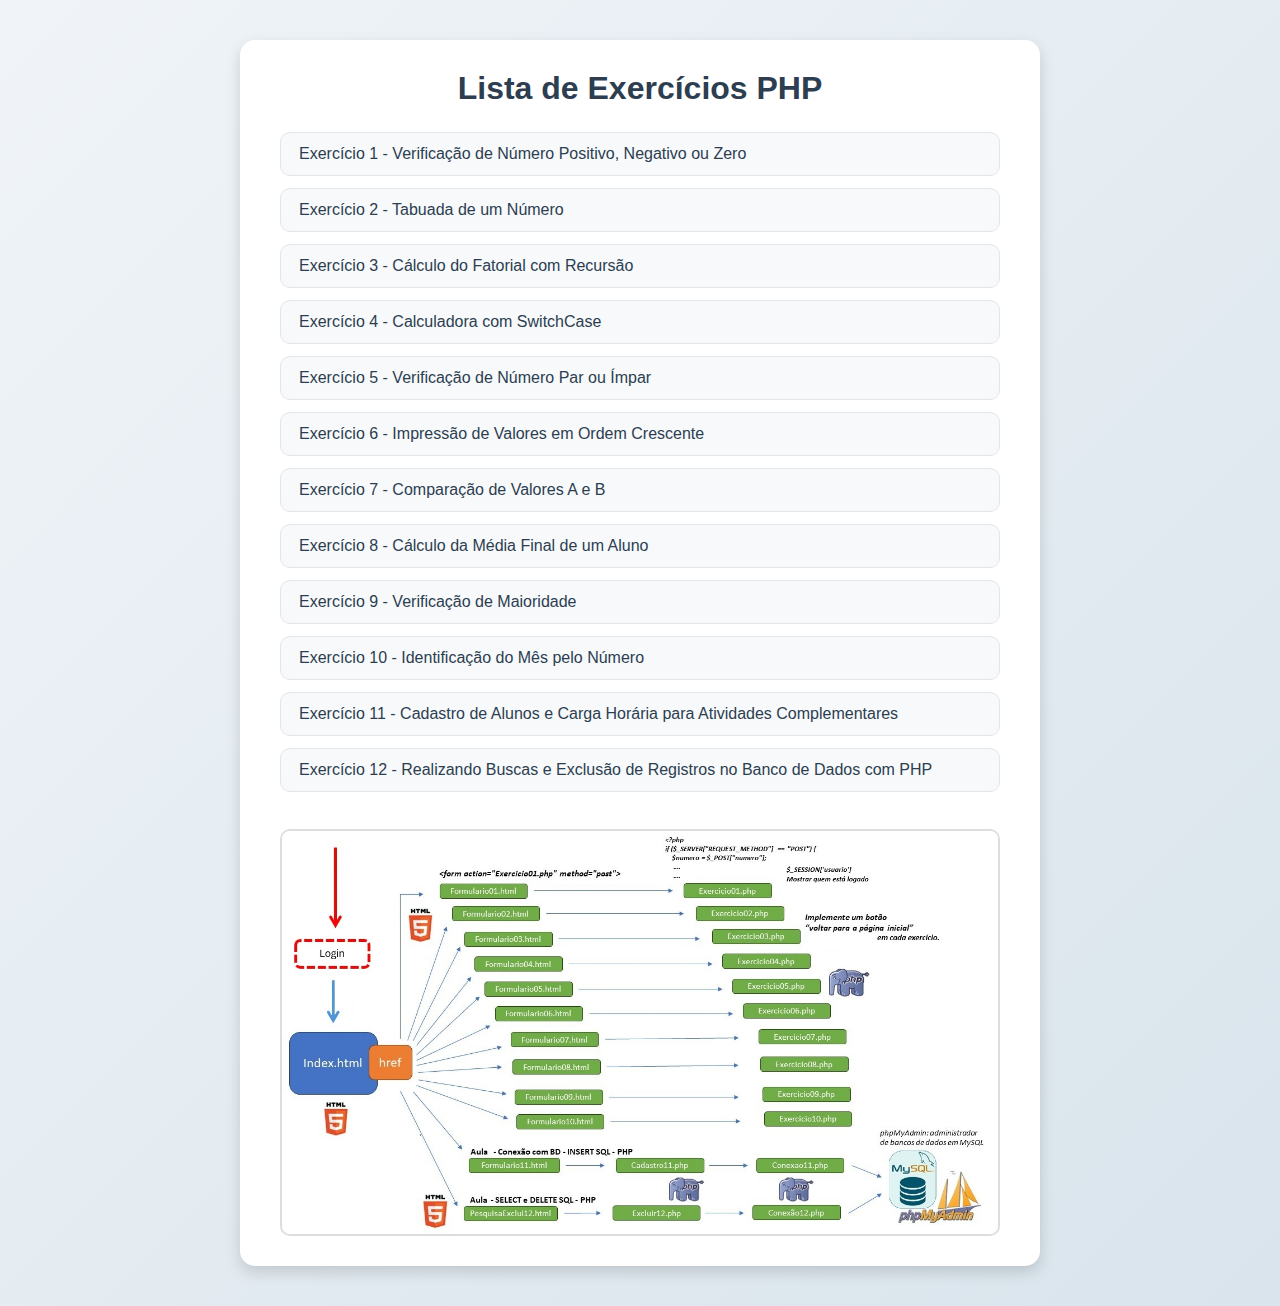
<file: index.html>
<!DOCTYPE html>
<html lang="pt-br">

<head>
    <meta charset="UTF-8">
    <meta name="viewport" content="width=device-width, initial-scale=1.0">
    <title>Pagina Inicial</title>
    <link rel="stylesheet" href="index.css">
</head>

<body>
    <div class="container">
        <h1>Lista de Exercícios PHP</h1>
        <ul>
            <li><a href="exercicio1/exercicio1.html">Exercício 1 - Verificação de Número Positivo, Negativo ou Zero</a></li>
            <li><a href="exercicio2/exercicio2.html">Exercício 2 - Tabuada de um Número</a></li>
            <li><a href="exercicio3/exercicio3.html">Exercício 3 - Cálculo do Fatorial com Recursão</a></li>
            <li><a href="exercicio4/exercicio4.html">Exercício 4 - Calculadora com SwitchCase</a></li>
            <li><a href="exercicio5/exercicio5.html">Exercício 5 - Verificação de Número Par ou Ímpar</a></li>
            <li><a href="exercicio6/exercicio6.html">Exercício 6 - Impressão de Valores em Ordem Crescente</a></li>
            <li><a href="exercicio7/exercicio7.html">Exercício 7 - Comparação de Valores A e B</a></li>
            <li><a href="exercicio8/exercicio8.html">Exercício 8 - Cálculo da Média Final de um Aluno</a></li>
            <li><a href="exercicio9/exercicio9.html">Exercício 9 - Verificação de Maioridade</a></li>
            <li><a href="exercicio10/exercicio10.html">Exercício 10 - Identificação do Mês pelo Número</a></li>
            <li><a href="exercicio11.html">Exercício 11 - Cadastro de Alunos e Carga Horária para Atividades
                    Complementares </a></li>
            <li><a href="exercicio12.html">Exercício 12 - Realizando Buscas e Exclusão de Registros no Banco de Dados
                    com PHP </a></li>
            <img src="EstruturaExercicios.jpg" alt="Estrutura dos Exercícios" />
        </ul>
    </div>
</body>

</html>
</file>
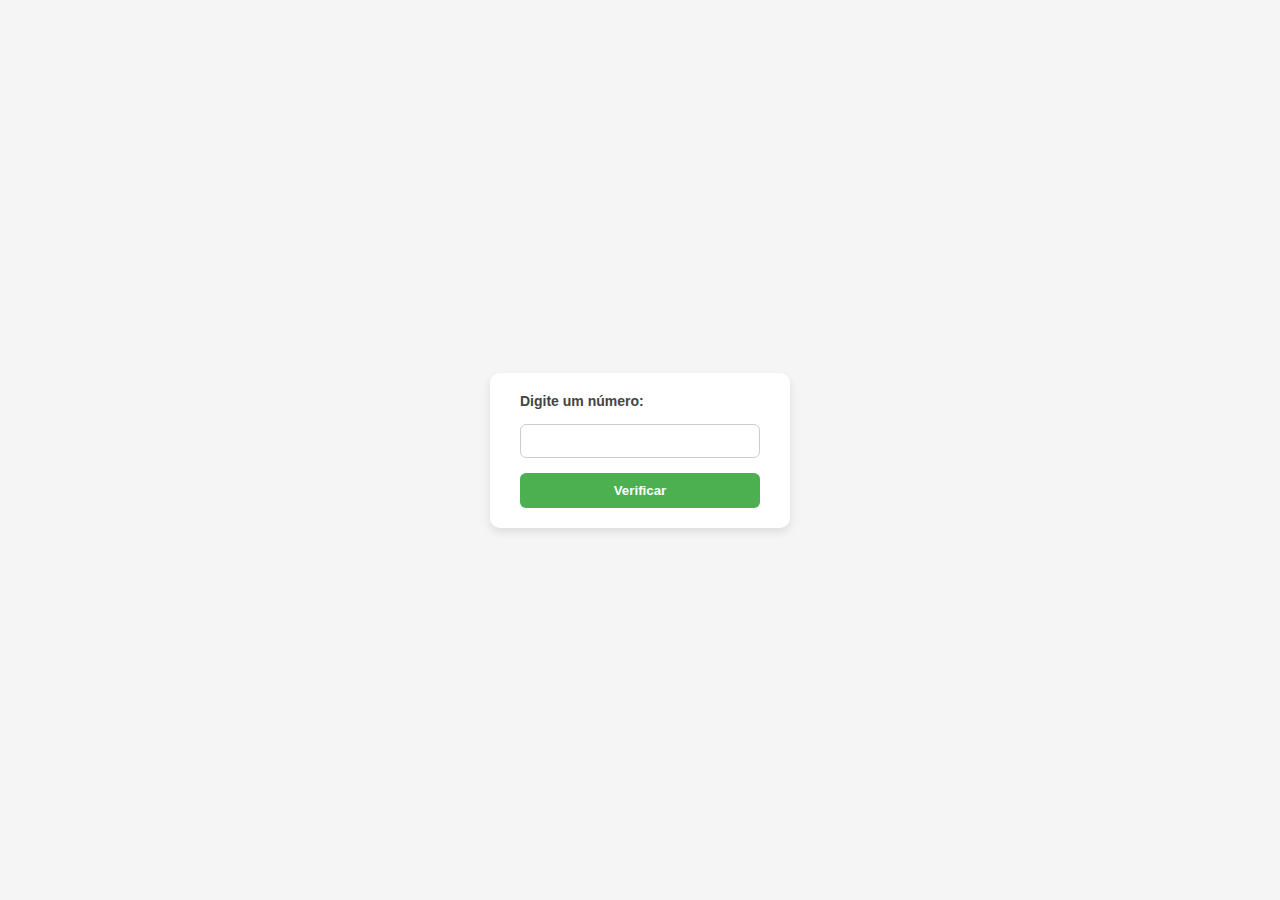
<file: exercicio1/exercicio1.html>
<!DOCTYPE html>
<html lang="pt-br">
<head>
    <meta charset="UTF-8">
    <title>Verificação de Número</title>
    <link rel="stylesheet" href="exercicio1.css">
</head>
<body>

    <form action="exercicio1.php" method="post">
        <label for="numero">Digite um número:</label>
        <input type="number" name="numero" id="numero" required>
        <button type="submit">Verificar</button>
    </form>


</body>
</html>
</file>
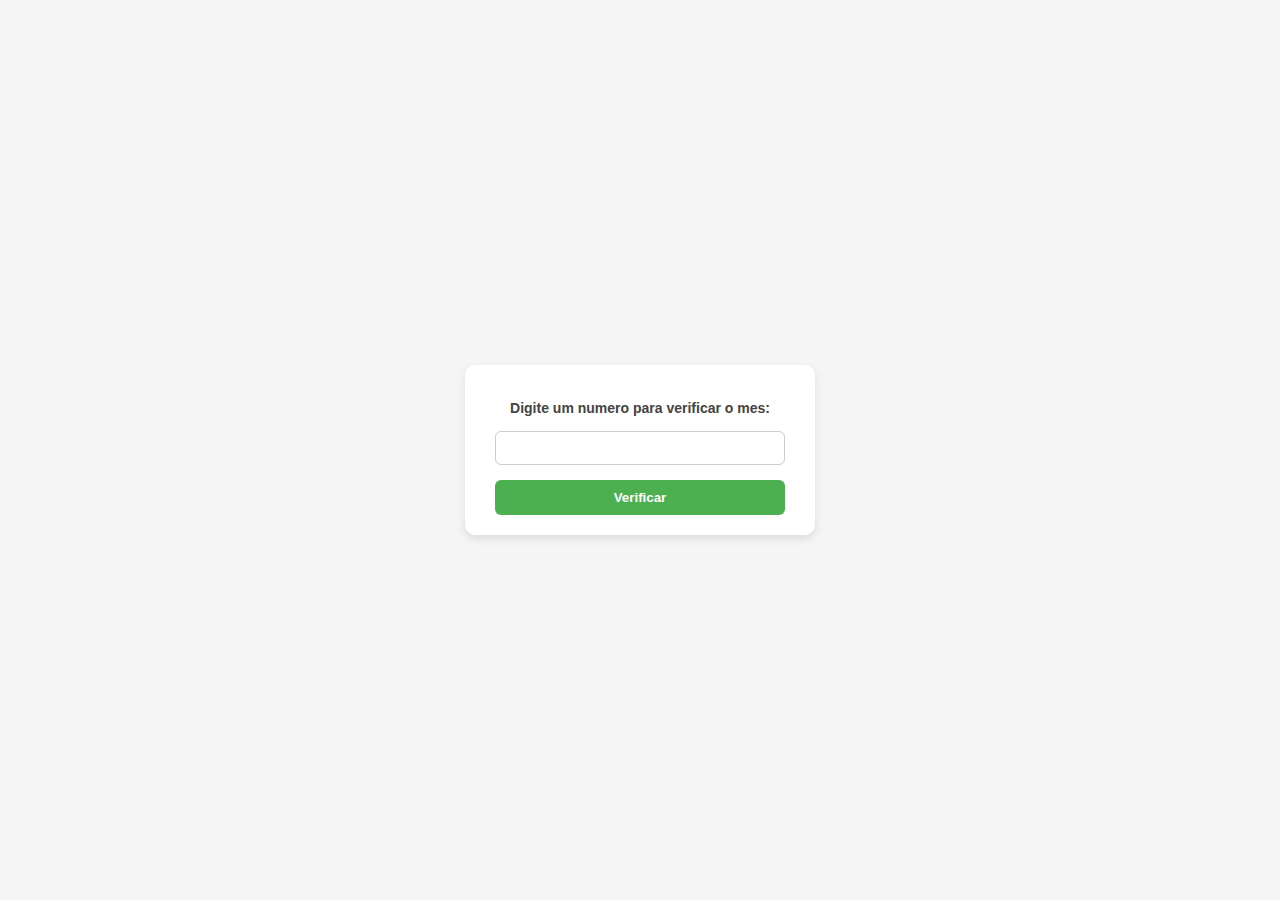
<file: exercicio10/exercicio10.html>
<!DOCTYPE html>
<html lang="pt-br">
<head>
    <meta charset="UTF-8">
    <meta name="viewport" content="width=device-width, initial-scale=1.0">
    <title>Verificador de mes</title>
    <link rel="stylesheet" href="exercicio10.css">
</head>
<body>
     <div class="container">
        <form action="exercicio10.php" method="post">
            <label for="mes">Digite um numero para verificar o mes:</label>
            <input type="number" name="mes" id="mes" required>
            <button type="submit">Verificar</button>
        </form>
    </div>
</body>
</html>
</file>
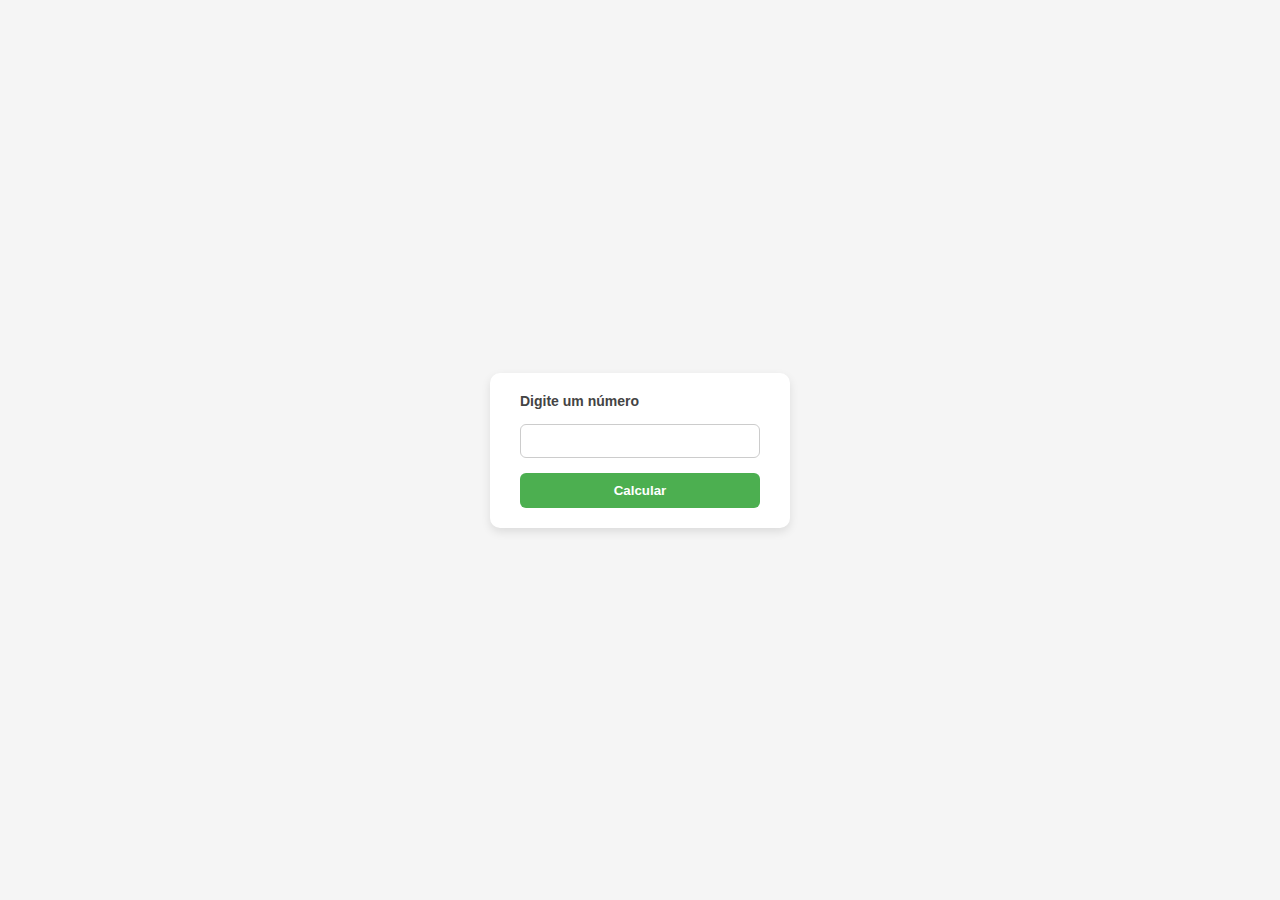
<file: exercicio2/exercicio2.html>
<!DOCTYPE html>
<html lang="pt-br">
<head>
    <meta charset="UTF-8">
    <meta name="viewport" content="width=device-width, initial-scale=1.0">
    <title>Tabuada</title>
    <link rel="stylesheet" href="exercicio2.css">
</head>
<body>
    <form action="exercicio2.php" method="post">
        <label for="numero">Digite um número</label>
        <input type="number" name="numero" id="numero" required>
        <button type="submit">Calcular</button>
    </form>
</body>
</html>
</file>
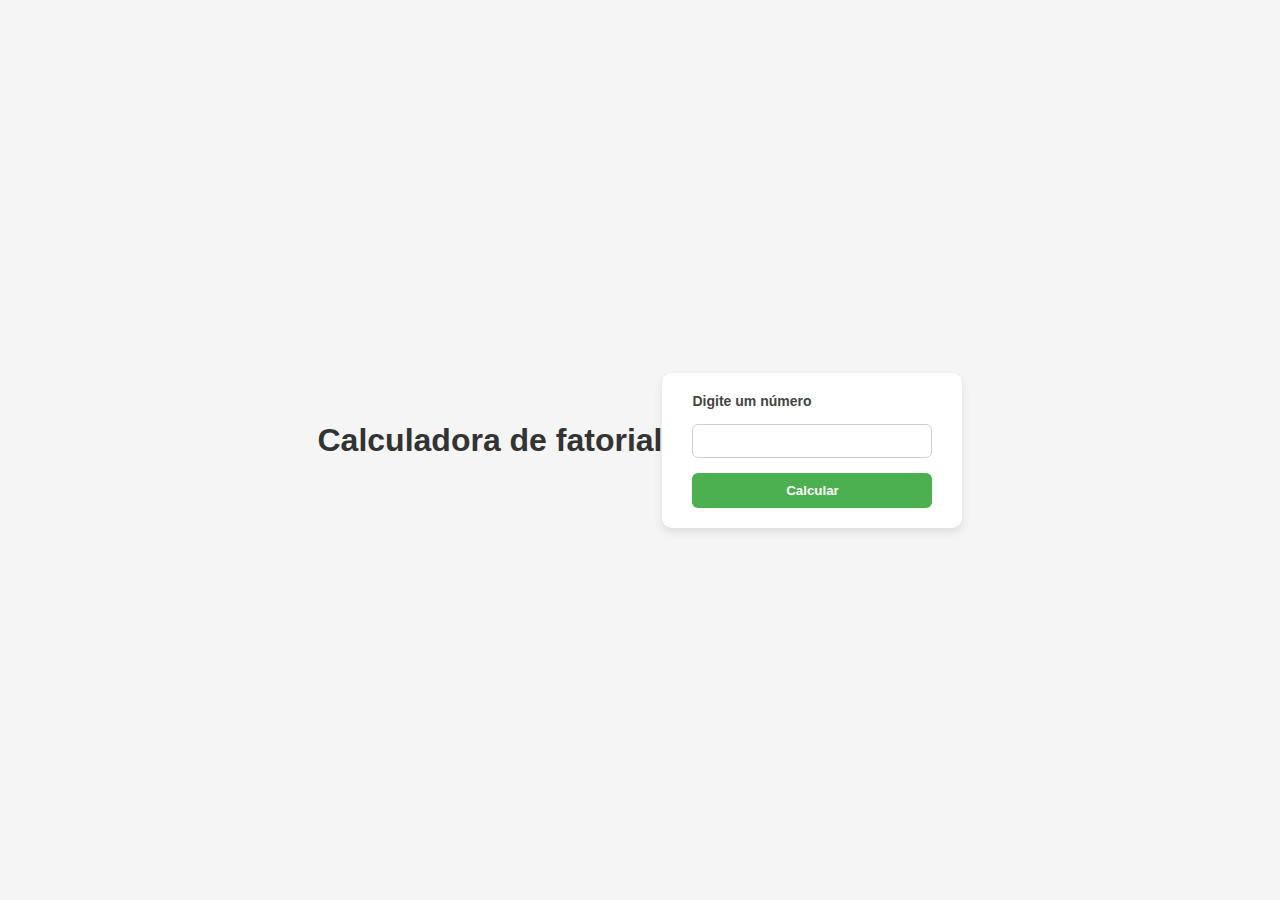
<file: exercicio3/exercicio3.html>
<!DOCTYPE html>
<html lang="pt-br">
<head>
    <meta charset="UTF-8">
    <meta name="viewport" content="width=device-width, initial-scale=1.0">
    <title>Fatorial</title>
    <link rel="stylesheet" href="exercicio3.css">
</head>
<body>
    <h1>Calculadora de fatorial</h1>

    <form action="exercicio3.php" method="post">
        <label for="numero">Digite um número</label>
        <input type="number" name="numero" id="numero" required>
        <button type="submit">Calcular</button>
    </form>
</body>
</html>
</file>
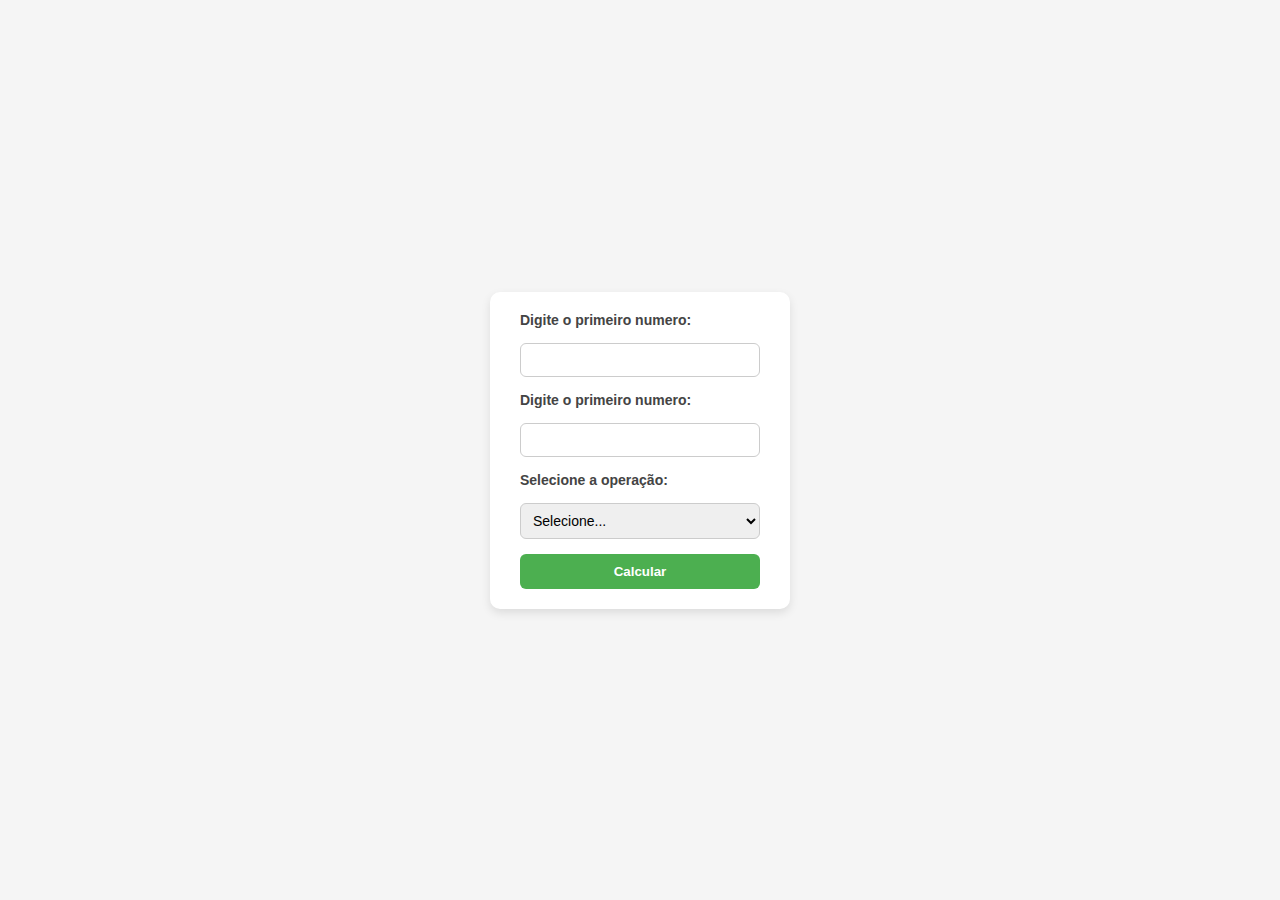
<file: exercicio4/exercicio4.html>
<!DOCTYPE html>
<html lang="pt-br">
<head>
    <meta charset="UTF-8">
    <meta name="viewport" content="width=device-width, initial-scale=1.0">
    <title>Calculadora</title>
    <link rel="stylesheet" href="exercicio4.css">
</head>
<body>
    <form action="exercicio4.php" method="post">
        <label for="num1">Digite o primeiro numero:</label>
        <input type="number" name="num1" id="num1" required>
        <label for="num2">Digite o primeiro numero:</label>
        <input type="number" name="num2" id="num2" required>
        <label for="operacao">Selecione a operação:</label>
        <select name="operacao" id="operacao" required>
         <option value="">Selecione...</option>
         <option value="+">Soma</option>
         <option value="-">Subtração</option>
         <option value="/">Divisão</option>
         <option value="*">Multiplicação</option>
         <option value="^">Potencia</option>
         <option value="√">Raiz</option>
        </select>
        <button type="submit">Calcular</button>
    </form>
</body>
</html>
</file>
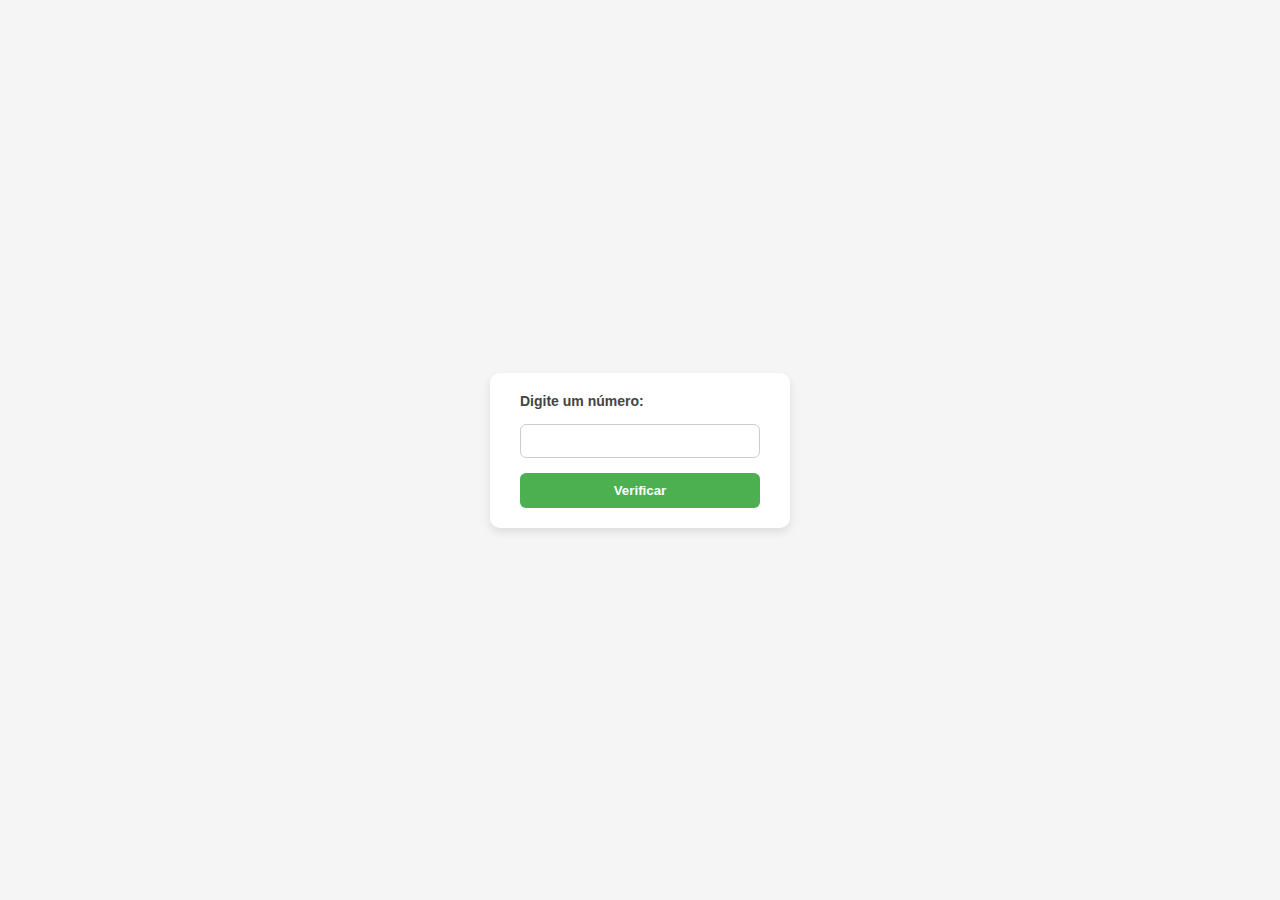
<file: exercicio5/exercicio5.html>
<!DOCTYPE html>
<html lang="en">
<head>
    <meta charset="UTF-8">
    <meta name="viewport" content="width=device-width, initial-scale=1.0">
    <title>Par/Impar</title>
    <link rel="stylesheet" href="exercicio5.css">
</head>
<body>
        <form action="exercicio5.php" method="post">
        <label for="numero">Digite um número:</label>
        <input type="number" name="numero" id="numero" required>
        <button type="submit">Verificar</button>
    </form>

</body>
</html>
</file>
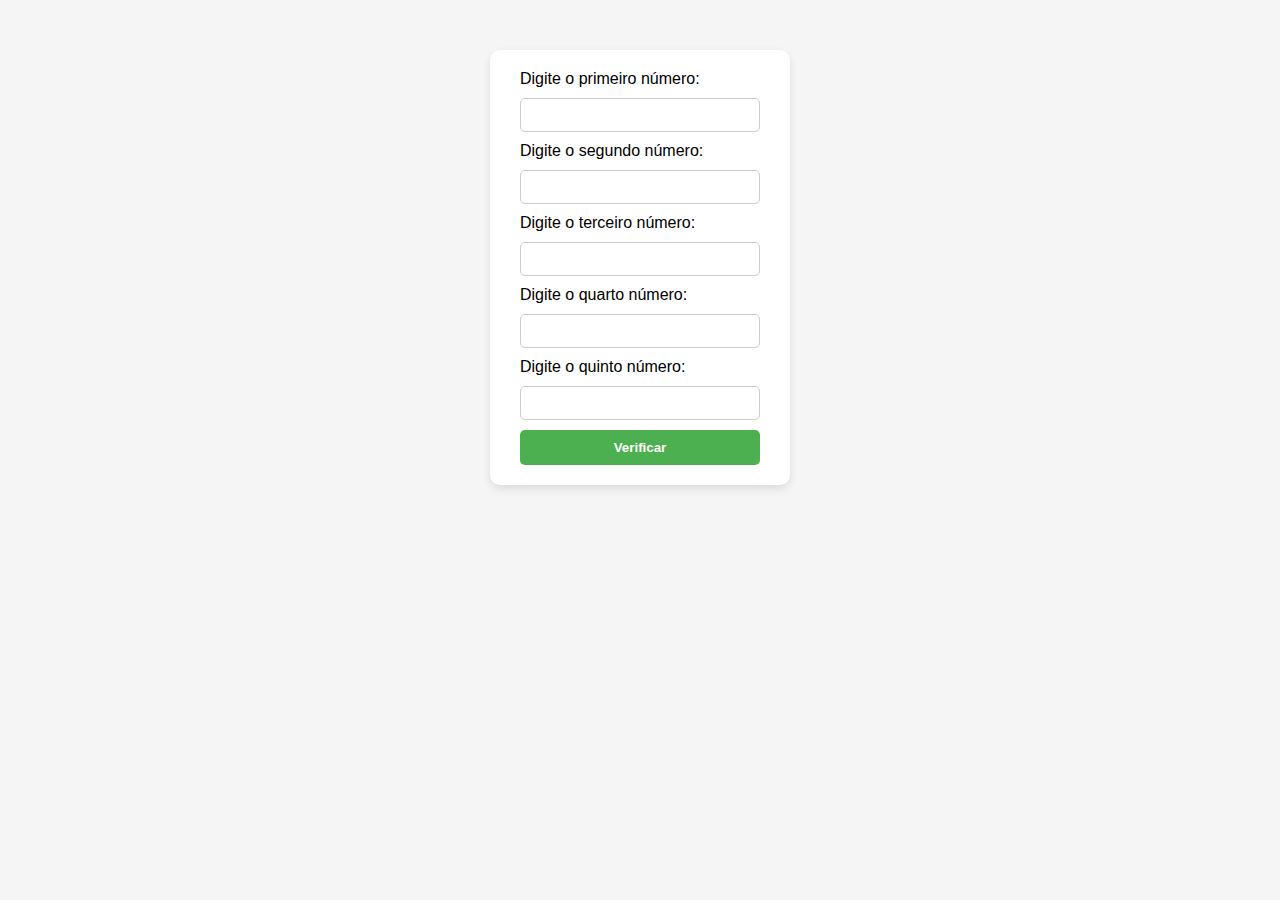
<file: exercicio6/exercicio6.html>
<!DOCTYPE html>
<html lang="pt-br">
<head>
    <meta charset="UTF-8">
    <meta name="viewport" content="width=device-width, initial-scale=1.0">
    <title>Numeros em ordem</title>
    <link rel="stylesheet" href="exercicio6.css">
</head>
<body>
       <form action="exercicio6.php" method="post">
        <label for="num1">Digite o primeiro número:</label>
        <input type="number" name="num1" id="numero" required> 
        <label for="num2">Digite o segundo número:</label>
        <input type="number" name="num2" id="numero" required> 
        <label for="num3">Digite o terceiro número:</label>
        <input type="number" name="num3" id="numero" required> 
        <label for="num4">Digite o quarto número:</label>
        <input type="number" name="num4" id="numero" required> 
        <label for="num5">Digite o quinto número:</label>
        <input type="number" name="num5" id="numero" required> 
        <button type="submit">Verificar</button>
    </form>
</body>
</html>
</file>
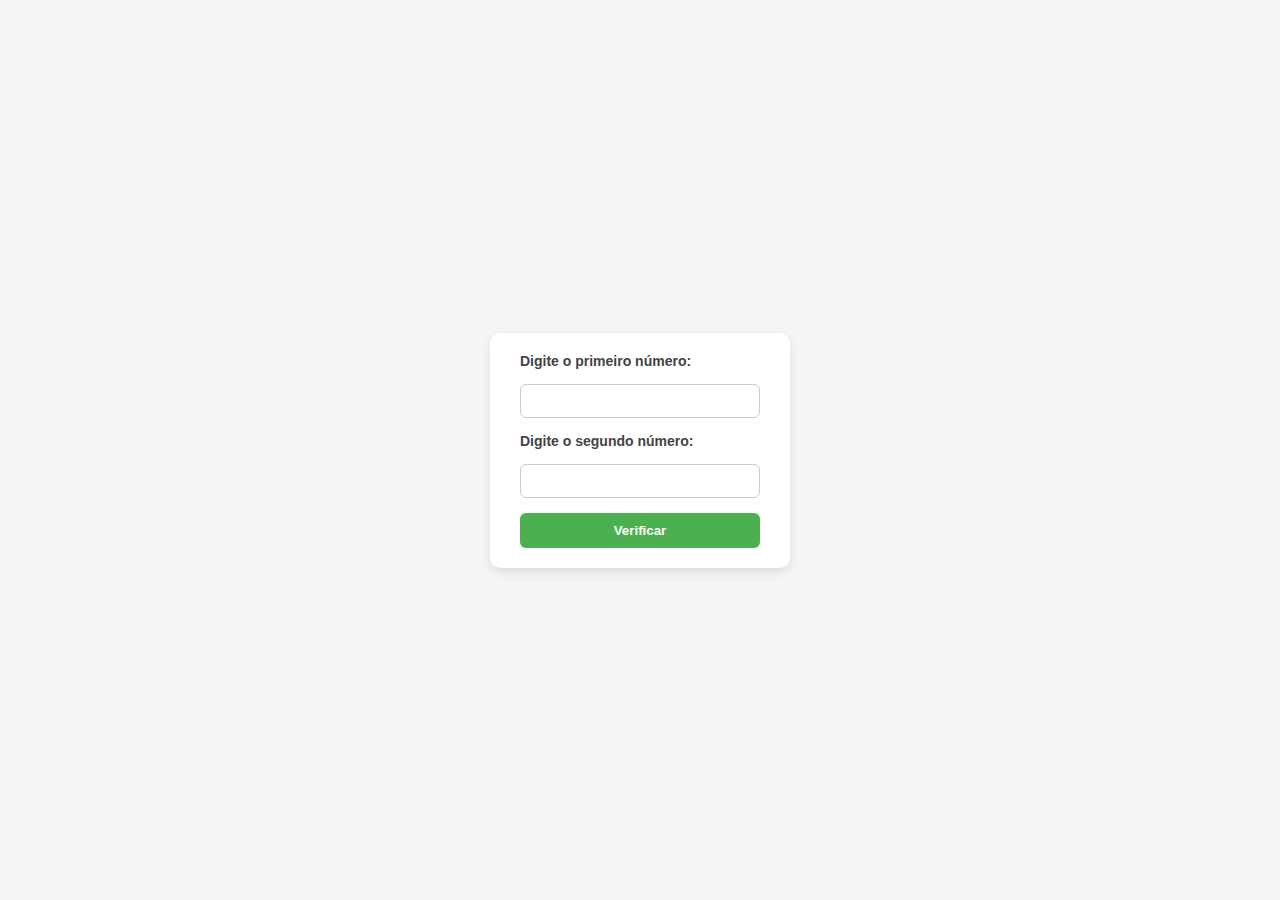
<file: exercicio7/exercicio7.html>
<!DOCTYPE html>
<html lang="pt-br">

<head>
    <meta charset="UTF-8">
    <meta name="viewport" content="width=device-width, initial-scale=1.0">
    <title>Comparador de valores</title>
    <link rel="stylesheet" href="exercicio7.css">
</head>

<body>
    <form action="exercicio7.php" method="post">
        <label for="num1">Digite o primeiro número:</label>
        <input type="number" name="num1" id="numero" required>
        <label for="num2">Digite o segundo número:</label>
        <input type="number" name="num2" id="numero" required>
        <button type="submit">Verificar</button>

</body>

</html>
</file>
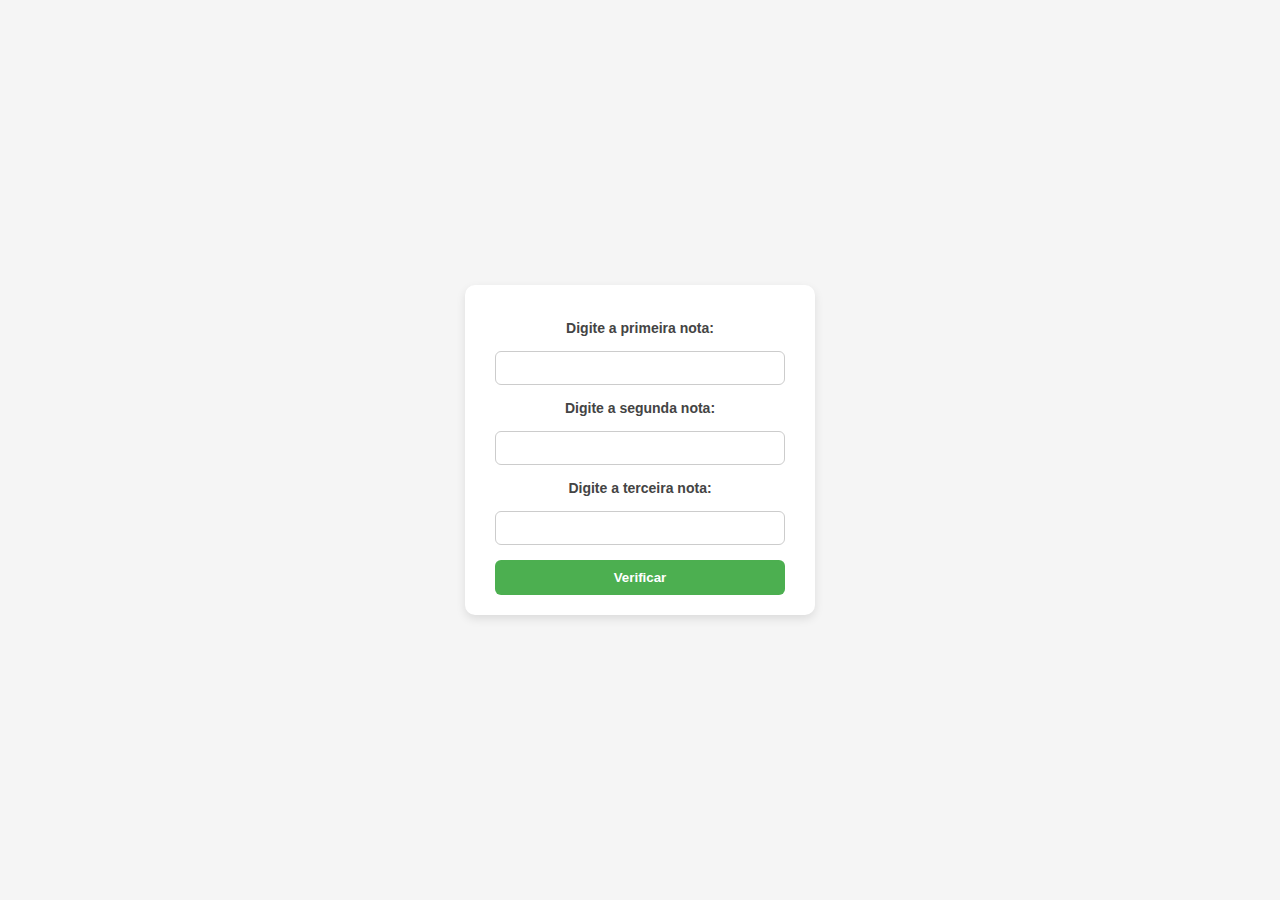
<file: exercicio8/exercicio8.html>
<!DOCTYPE html>
<html lang="pt-br">
<head>
    <meta charset="UTF-8">
    <meta name="viewport" content="width=device-width, initial-scale=1.0">
    <title>Media de notas</title>
    <link rel="stylesheet" href="exercicio8.css">
</head>
<body>
    <div class="container">
       <form action="exercicio8.php" method="post">
        <label for="nota1">Digite a primeira nota:</label>
        <input type="number" name="nota1" id="numero" required> 
        <label for="nota2">Digite a segunda nota:</label>
        <input type="number" name="nota2" id="numero" required> 
        <label for="nota3">Digite a terceira nota:</label>
        <input type="number" name="nota3" id="numero" required> 
        <button type="submit">Verificar</button>
    </form>
    </div>
</body>
</html>
</file>
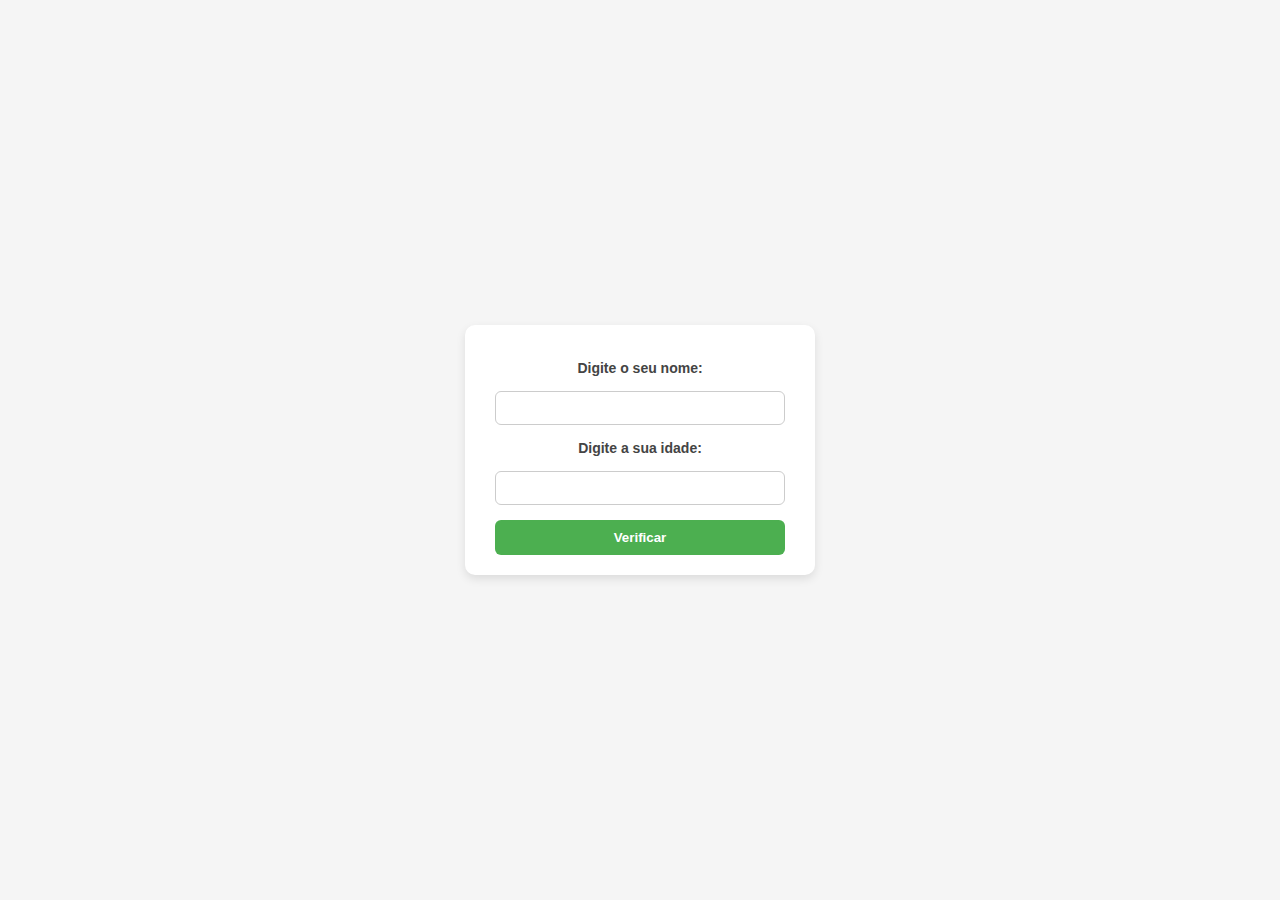
<file: exercicio9/exercicio9.html>
<!DOCTYPE html>
<html lang="pt-br">

<head>
    <meta charset="UTF-8">
    <meta name="viewport" content="width=device-width, initial-scale=1.0">
    <title>Verificador de idade</title>
    <link rel="stylesheet" href="exercicio9.css">
</head>

<body>
    <div class="container">
        <form action="exercicio9.php" method="post">
            <label for="nome">Digite o seu nome:</label>
            <input type="text" name="nome" id="nome" required>
            <label for="idade">Digite a sua idade:</label>
            <input type="number" name="idade" id="idade" required>
            <button type="submit">Verificar</button>
        </form>
    </div>
</body>

</html>
</file>
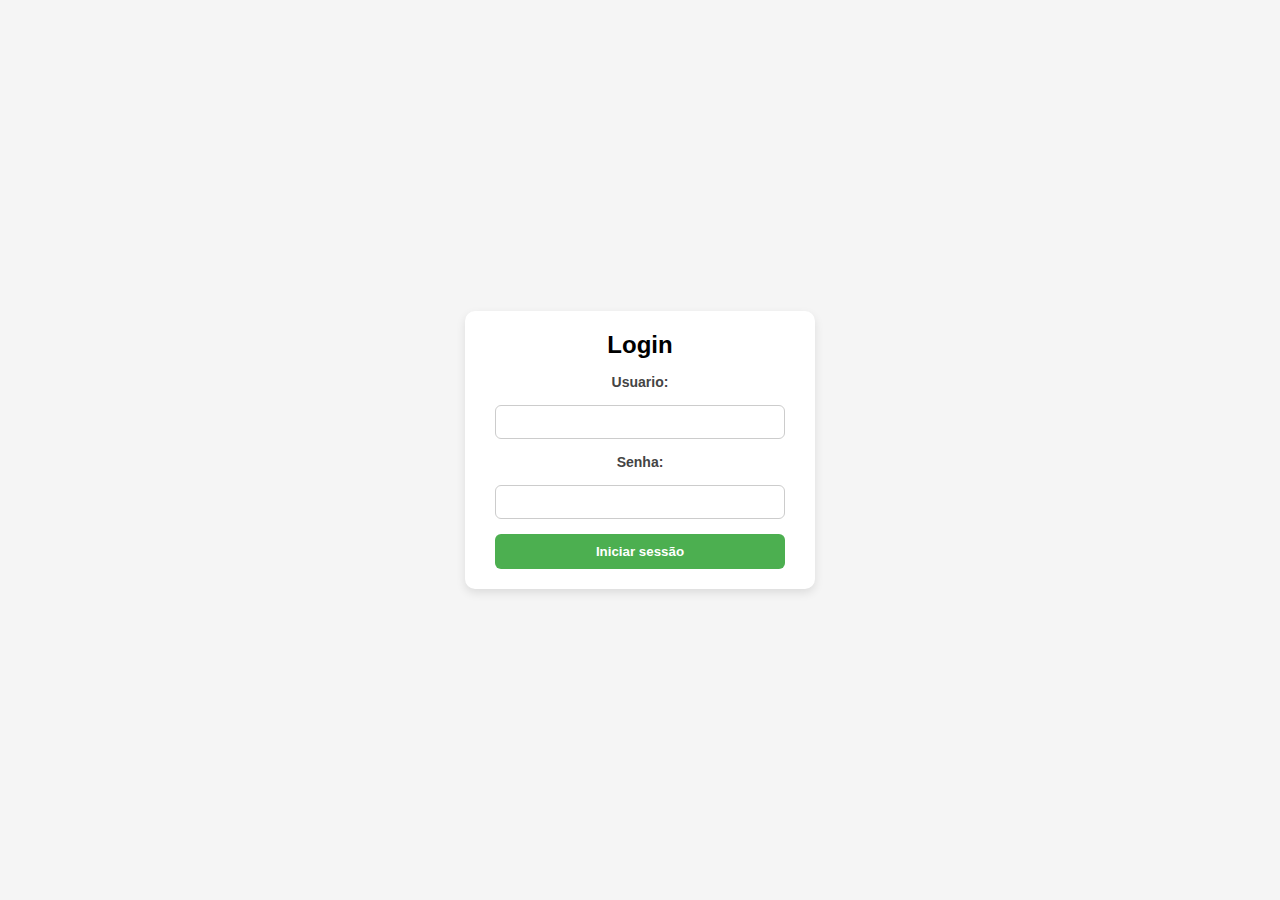
<file: login/login.html>
<!DOCTYPE html>
<html lang="en">
<head>
    <meta charset="UTF-8">
    <meta name="viewport" content="width=device-width, initial-scale=1.0">
    <title>Pagina de login</title>
    <link rel="stylesheet" href="login.css">
</head>
<body>
    <div class="container">
        <h2>Login</h2>
        <form action="login.php" method="POST">
            <label for="username">Usuario:</label>
            <input type="text" id="username" name="username" required>
            
            <label for="password">Senha:</label>
            <input type="password" id="password" name="password" required>
            
            <button type="submit">Iniciar sessão</button>
        </form>
    </div>
</body>
</html>
</file>
<file: exercicio10/exercicio10.css>
* {
    margin: 0;
    padding: 0;
    box-sizing: border-box;
}

body {
    font-family: Arial, sans-serif;
    background-color: #f5f5f5;
    display: flex;
    justify-content: center;
    align-items: center;
    height: 100vh;
}

.container {
    background-color: #fff;
    padding: 20px 30px;
    border-radius: 10px;
    box-shadow: 0 4px 10px rgba(0, 0, 0, 0.1);
    width: 350px;
    text-align: center;
}

form {
    margin-top: 15px;
    display: flex;
    flex-direction: column;
    gap: 15px;
}

label {
    font-weight: bold;
    font-size: 14px;
    color: #444;
}

input {
    padding: 8px;
    border: 1px solid #ccc;
    border-radius: 6px;
    font-size: 14px;
}

button {
    padding: 10px;
    background-color: #4CAF50;
    color: white;
    font-weight: bold;
    border: none;
    border-radius: 6px;
    cursor: pointer;
    transition: background 0.3s ease;
}

button:hover {
    background-color: #45a049;
}
</file>
<file: login/login.css>
* {
    margin: 0;
    padding: 0;
    box-sizing: border-box;
}

body {
    font-family: Arial, sans-serif;
    background-color: #f5f5f5;
    display: flex;
    justify-content: center;
    align-items: center;
    height: 100vh;
}

.container {
    background-color: #fff;
    padding: 20px 30px;
    border-radius: 10px;
    box-shadow: 0 4px 10px rgba(0, 0, 0, 0.1);
    width: 350px;
    text-align: center;
}

form {
    margin-top: 15px;
    display: flex;
    flex-direction: column;
    gap: 15px;
}

label {
    font-weight: bold;
    font-size: 14px;
    color: #444;
}

input {
    padding: 8px;
    border: 1px solid #ccc;
    border-radius: 6px;
    font-size: 14px;
}

button {
    padding: 10px;
    background-color: #4CAF50;
    color: white;
    font-weight: bold;
    border: none;
    border-radius: 6px;
    cursor: pointer;
    transition: background 0.3s ease;
}

button:hover {
    background-color: #45a049;
}
</file>
<file: index.css>
/* Reset básico */
* {
    margin: 0;
    padding: 0;
    box-sizing: border-box;
}

body {
    font-family: Arial, Helvetica, sans-serif;
    background: linear-gradient(135deg, #f0f4f8, #d9e4ec);
    color: #333;
    min-height: 100vh;
    display: flex;
    justify-content: center;
    align-items: flex-start;
    padding: 40px 20px;
}

/* Container principal */
.container {
    background: #fff;
    padding: 30px 40px;
    border-radius: 15px;
    box-shadow: 0px 6px 15px rgba(0, 0, 0, 0.15);
    max-width: 800px;
    width: 100%;
}

/* Título */
h1 {
    text-align: center;
    font-size: 2rem;
    margin-bottom: 25px;
    color: #2c3e50;
}

/* Lista de exercícios */
ul {
    list-style: none;
    display: flex;
    flex-direction: column;
    gap: 12px;
}

/* Links dos exercícios */
ul li a {
    display: block;
    text-decoration: none;
    padding: 12px 18px;
    border-radius: 10px;
    background: #f7f9fb;
    border: 1px solid #e1e6eb;
    color: #2c3e50;
    font-weight: 500;
    transition: all 0.3s ease;
}

ul li a:hover {
    background: #2c3e50;
    color: #fff;
    transform: translateX(5px);
}

/* Imagem no final */
ul img {
    display: block;
    margin: 25px auto 0;
    max-width: 100%;
    border-radius: 10px;
    border: 2px solid #ddd;
}
</file>
<file: exercicio1/exercicio1.css>
/* Reset básico */
* {
  margin: 0;
  padding: 0;
  box-sizing: border-box;
}

body {
  font-family: Arial, sans-serif;
  background-color: #f5f5f5;
  display: flex;
  justify-content: center;
  align-items: center;
  height: 100vh;
}
.container {
    background-color: #fff;
    padding: 20px 30px;
    border-radius: 10px;
    box-shadow: 0 4px 10px rgba(0, 0, 0, 0.1);
    width: 350px;
    text-align: center;
}
form {
  background-color: #fff;
  padding: 20px 30px;
  border-radius: 10px;
  box-shadow: 0 4px 10px rgba(0,0,0,0.1);
  width: 300px;
  display: flex;
  flex-direction: column;
  gap: 15px;
}

h1 {
  text-align: center;
  margin-bottom: 20px;
  color: #333;
}

label {
  font-weight: bold;
  font-size: 14px;
  color: #444;
}

/* Inputs e select */
input, select {
  padding: 8px;
  border: 1px solid #ccc;
  border-radius: 6px;
  font-size: 14px;
  width: 100%;
}

/* Botão */
button {
  padding: 10px;
  background-color: #4CAF50;
  color: white;
  font-weight: bold;
  border: none;
  border-radius: 6px;
  cursor: pointer;
  transition: background 0.3s ease;
}

button:hover {
  background-color: #45a049;
}

.resultado-pos {
    color: green;
    font-weight: bold;
}

.resultado-neg {
    color: red;
    font-weight: bold;
}

.resultado-zero {
    color: blue;
    font-weight: bold;
}
</file>
<file: exercicio2/exercicio2.css>
/* Reset básico */
* {
  margin: 0;
  padding: 0;
  box-sizing: border-box;
}

body {
  font-family: Arial, sans-serif;
  background-color: #f5f5f5;
  display: flex;
  justify-content: center;
  align-items: center;
  height: 100vh;
}

form {
  background-color: #fff;
  padding: 20px 30px;
  border-radius: 10px;
  box-shadow: 0 4px 10px rgba(0,0,0,0.1);
  width: 300px;
  display: flex;
  flex-direction: column;
  gap: 15px;
}

h1 {
  text-align: center;
  margin-bottom: 20px;
  color: #333;
}

label {
  font-weight: bold;
  font-size: 14px;
  color: #444;
}

/* Inputs e select */
input, select {
  padding: 8px;
  border: 1px solid #ccc;
  border-radius: 6px;
  font-size: 14px;
  width: 100%;
}

/* Botão */
button {
  padding: 10px;
  background-color: #4CAF50;
  color: white;
  font-weight: bold;
  border: none;
  border-radius: 6px;
  cursor: pointer;
  transition: background 0.3s ease;
}

button:hover {
  background-color: #45a049;
}
</file>
<file: exercicio3/exercicio3.css>
/* Reset básico */
* {
  margin: 0;
  padding: 0;
  box-sizing: border-box;
}

body {
  font-family: Arial, sans-serif;
  background-color: #f5f5f5;
  display: flex;
  justify-content: center;
  align-items: center;
  height: 100vh;
}

form {
  background-color: #fff;
  padding: 20px 30px;
  border-radius: 10px;
  box-shadow: 0 4px 10px rgba(0,0,0,0.1);
  width: 300px;
  display: flex;
  flex-direction: column;
  gap: 15px;
}

h1 {
  text-align: center;
  margin-bottom: 20px;
  color: #333;
}

label {
  font-weight: bold;
  font-size: 14px;
  color: #444;
}

/* Inputs e select */
input, select {
  padding: 8px;
  border: 1px solid #ccc;
  border-radius: 6px;
  font-size: 14px;
  width: 100%;
}

/* Botão */
button {
  padding: 10px;
  background-color: #4CAF50;
  color: white;
  font-weight: bold;
  border: none;
  border-radius: 6px;
  cursor: pointer;
  transition: background 0.3s ease;
}

button:hover {
  background-color: #45a049;
}


body.sucesso {
    background-color: lightgreen;
    font-family: Arial, sans-serif;
    padding: 20px;
}

body.erro {
    background-color: lightcoral;
    font-family: Arial, sans-serif;
    padding: 20px;
}

p {
    font-size: 20px;
    font-weight: bold;
}
</file>
<file: exercicio4/exercicio4.css>
/* Reset básico */
* {
  margin: 0;
  padding: 0;
  box-sizing: border-box;
}

body {
  font-family: Arial, sans-serif;
  background-color: #f5f5f5;
  display: flex;
  justify-content: center;
  align-items: center;
  height: 100vh;
}

form {
  background-color: #fff;
  padding: 20px 30px;
  border-radius: 10px;
  box-shadow: 0 4px 10px rgba(0,0,0,0.1);
  width: 300px;
  display: flex;
  flex-direction: column;
  gap: 15px;
}

h1 {
  text-align: center;
  margin-bottom: 20px;
  color: #333;
}

label {
  font-weight: bold;
  font-size: 14px;
  color: #444;
}

/* Inputs e select */
input, select {
  padding: 8px;
  border: 1px solid #ccc;
  border-radius: 6px;
  font-size: 14px;
  width: 100%;
}

/* Botão */
button {
  padding: 10px;
  background-color: #4CAF50;
  color: white;
  font-weight: bold;
  border: none;
  border-radius: 6px;
  cursor: pointer;
  transition: background 0.3s ease;
}

button:hover {
  background-color: #45a049;
}
body.sucesso {
    background-color: lightgreen;
    font-family: Arial, sans-serif;
    padding: 20px;
}
</file>
<file: exercicio5/exercicio5.css>
/* Reset básico */
* {
  margin: 0;
  padding: 0;
  box-sizing: border-box;
}

body {
  font-family: Arial, sans-serif;
  background-color: #f5f5f5;
  display: flex;
  justify-content: center;
  align-items: center;
  height: 100vh;
}
body.resultado-par{
    background-color: #ffef08;

}
body.resultado-impar{
    background-color: #9c08ff;

}
form {
  background-color: #fff;
  padding: 20px 30px;
  border-radius: 10px;
  box-shadow: 0 4px 10px rgba(0,0,0,0.1);
  width: 300px;
  display: flex;
  flex-direction: column;
  gap: 15px;
}

h1 {
  text-align: center;
  margin-bottom: 20px;
  color: #333;
}

label {
  font-weight: bold;
  font-size: 14px;
  color: #444;
}

/* Inputs e select */
input, select {
  padding: 8px;
  border: 1px solid #ccc;
  border-radius: 6px;
  font-size: 14px;
  width: 100%;
}

/* Botão */
button {
  padding: 10px;
  background-color: #4CAF50;
  color: white;
  font-weight: bold;
  border: none;
  border-radius: 6px;
  cursor: pointer;
  transition: background 0.3s ease;
}

button:hover {
  background-color: #45a049;
}
</file>
<file: exercicio6/exercicio6.css>
/* Reset básico */
* {
  margin: 0;
  padding: 0;
  box-sizing: border-box;
}

body {
  font-family: Arial, sans-serif;
  background-color: #f5f5f5;
  display: flex;
  flex-direction: column;
  align-items: center;
  padding: 50px;
}

h1, h2 {
  text-align: center;
  margin-bottom: 20px;
}

form {
  display: flex;
  flex-direction: column;
  gap: 10px;
  background-color: #fff;
  padding: 20px 30px;
  border-radius: 10px;
  box-shadow: 0 4px 10px rgba(0,0,0,0.1);
  width: 300px;
  margin-bottom: 30px;
}

input {
  padding: 8px;
  border-radius: 5px;
  border: 1px solid #ccc;
  font-size: 14px;
  width: 100%;
}

button {
  padding: 10px;
  border: none;
  background-color: #4CAF50;
  color: white;
  font-weight: bold;
  border-radius: 5px;
  cursor: pointer;
}

button:hover {
  background-color: #45a049;
}

/* Resultado dos números */
.numeros {
  display: flex;
  gap: 15px;
  font-size: 20px;
  font-weight: bold;
  justify-content: center;
  margin-top: 20px;
}

.menor {
  color: rgb(9, 255, 9);
}

.medio {
  color: rgb(217, 255, 0);
}

.maior {
  color: red;
}
</file>
<file: exercicio7/exercicio7.css>
/* Reset básico */
* {
  margin: 0;
  padding: 0;
  box-sizing: border-box;
}

body {
  font-family: Arial, sans-serif;
  background-color: #f5f5f5;
  display: flex;
  justify-content: center;
  align-items: center;
  height: 100vh;
}

form {
  background-color: #fff;
  padding: 20px 30px;
  border-radius: 10px;
  box-shadow: 0 4px 10px rgba(0,0,0,0.1);
  width: 300px;
  display: flex;
  flex-direction: column;
  gap: 15px;
}

h1 {
  text-align: center;
  margin-bottom: 20px;
  color: #333;
}

label {
  font-weight: bold;
  font-size: 14px;
  color: #444;
}

/* Inputs e select */
input, select {
  padding: 8px;
  border: 1px solid #ccc;
  border-radius: 6px;
  font-size: 14px;
  width: 100%;
}

/* Botão */
button {
  padding: 10px;
  background-color: #4CAF50;
  color: white;
  font-weight: bold;
  border: none;
  border-radius: 6px;
  cursor: pointer;
  transition: background 0.3s ease;
}

button:hover {
  background-color: #45a049;
}
</file>
<file: exercicio8/exercicio8.css>
/* Reset básico */
* {
  margin: 0;
  padding: 0;
  box-sizing: border-box;
}

body {
  font-family: Arial, sans-serif;
  background-color: #f5f5f5;
  display: flex;
  justify-content: center;
  align-items: center;
  height: 100vh;
}

.container {
  background-color: #fff;
  padding: 20px 30px;
  border-radius: 10px;
  box-shadow: 0 4px 10px rgba(0,0,0,0.1);
  width: 350px;
  text-align: center;
}

form {
  margin-top: 15px;
  display: flex;
  flex-direction: column;
  gap: 15px;
}

label {
  font-weight: bold;
  font-size: 14px;
  color: #444;
}

input {
  padding: 8px;
  border: 1px solid #ccc;
  border-radius: 6px;
  font-size: 14px;
}

button {
  padding: 10px;
  background-color: #4CAF50;
  color: white;
  font-weight: bold;
  border: none;
  border-radius: 6px;
  cursor: pointer;
  transition: background 0.3s ease;
}

button:hover {
  background-color: #45a049;
}

/* Cores da situação */
.verde {
  color: green;
  font-weight: bold;
  font-size: 18px;
}

.amarelo {
  color: goldenrod;
  font-weight: bold;
  font-size: 18px;
}

.vermelho {
  color: red;
  font-weight: bold;
  font-size: 18px;
}
</file>
<file: exercicio9/exercicio9.css>
/* Reset básico */
* {
    margin: 0;
    padding: 0;
    box-sizing: border-box;
}

body {
    font-family: Arial, sans-serif;
    background-color: #f5f5f5;
    display: flex;
    justify-content: center;
    align-items: center;
    height: 100vh;
}

.container {
    background-color: #fff;
    padding: 20px 30px;
    border-radius: 10px;
    box-shadow: 0 4px 10px rgba(0, 0, 0, 0.1);
    width: 350px;
    text-align: center;
}

form {
    margin-top: 15px;
    display: flex;
    flex-direction: column;
    gap: 15px;
}

label {
    font-weight: bold;
    font-size: 14px;
    color: #444;
}

input {
    padding: 8px;
    border: 1px solid #ccc;
    border-radius: 6px;
    font-size: 14px;
}

button {
    padding: 10px;
    background-color: #4CAF50;
    color: white;
    font-weight: bold;
    border: none;
    border-radius: 6px;
    cursor: pointer;
    transition: background 0.3s ease;
}

button:hover {
    background-color: #45a049;
}

/* Cores da situação */
.verde {
    color: green;
    font-weight: bold;
    font-size: 18px;
}

.azul {
    color: rgb(61, 5, 244);
    font-weight: bold;
    font-size: 18px;
}

.laranja {
    color: rgb(255, 179, 0);
    font-weight: bold;
    font-size: 18px;
}

.roxo {
    color: rgb(187, 0, 255);
    font-weight: bold;
    font-size: 18px;
}

.vermelho {
    color: rgb(255, 0, 0);
    font-weight: bold;
    font-size: 18px;
}
</file>
